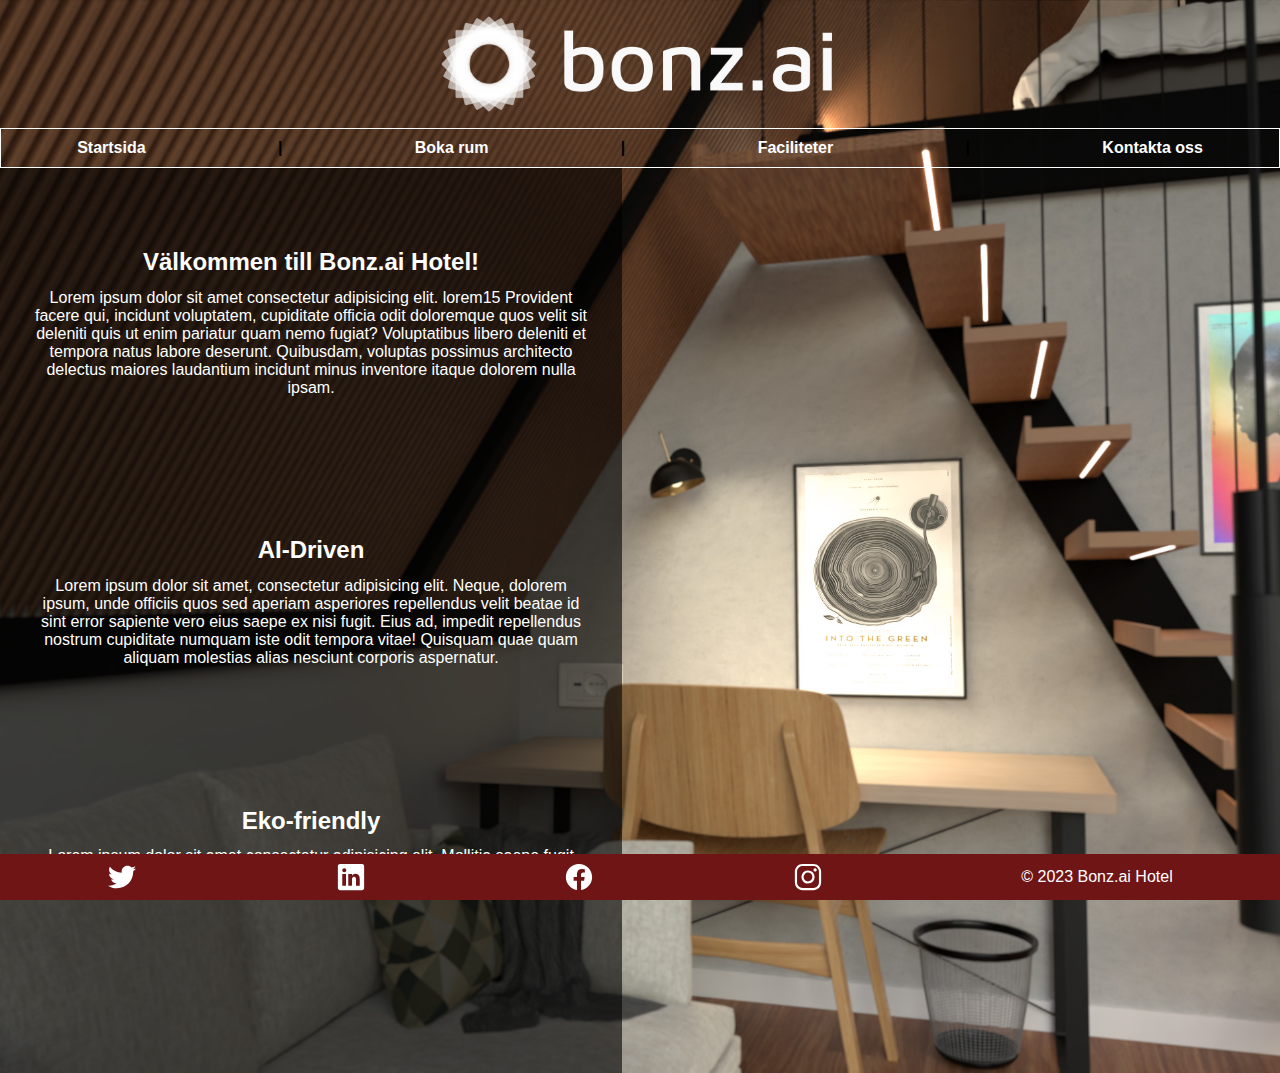
<file: index.html>
<!DOCTYPE html>
<html lang="en">
<head>
    <meta charset="UTF-8">
    <meta name="viewport" content="width=device-width, initial-scale=1.0">
    <link rel="stylesheet" href="style.css">
    <title>Bonz.ai</title>
</head>
<body>
    <header>
        <img class="header-icon" src="assets/logo/bonz.ai-logo-white-landscape.png" alt="header-icon">
    </header>

    <nav>
        <a href="index.html">Startsida</a> |
        <a href="boka.html">Boka rum</a> |
        <a href="faciliteter.html">Faciliteter</a> |
        <a href="%">Kontakta oss</a> 
    </nav>


<main>
    <section class="section-startsida">
        <aside class="black-box-startsida">
            <h2>Välkommen till Bonz.ai Hotel!</h2>
            <p>Lorem ipsum dolor sit amet consectetur adipisicing elit. lorem15 Provident facere qui, incidunt voluptatem, cupiditate officia odit doloremque quos velit sit deleniti quis ut enim pariatur quam nemo fugiat? Voluptatibus libero deleniti et tempora natus labore deserunt. Quibusdam, voluptas possimus architecto delectus maiores laudantium incidunt minus inventore itaque dolorem nulla ipsam.</p>
            <h2>AI-Driven</h2>
            <p>Lorem ipsum dolor sit amet, consectetur adipisicing elit. Neque, dolorem ipsum, unde officiis quos sed aperiam asperiores repellendus velit beatae id sint error sapiente vero eius saepe ex nisi fugit. Eius ad, impedit repellendus nostrum cupiditate numquam iste odit tempora vitae! Quisquam quae quam aliquam molestias alias nesciunt corporis aspernatur.</p>
            <h2>Eko-friendly</h2>
            <p>Lorem ipsum dolor sit amet consectetur adipisicing elit. Mollitia saepe fugit atque neque. Lorem ipsum dolor sit amet consectetur, adipisicing elit. Voluptates autem est quas illo ea saepe!</p>
        </aside>
    </section>
</main>


    <footer class="footer">
        <img class="footer-icon" src="assets/logo/logo-twitter.svg" alt="twitter">
        <img class="footer-icon" src="assets/logo/logo-linkedin.svg" alt="linkedin">
        <img class="footer-icon" src="assets/logo/logo-facebook.svg" alt="facebook">
        <img class="footer-icon" src="assets/logo/logo-instagram.svg" alt="instagram">
        <p>&copy; 2023 Bonz.ai Hotel</p>
    </footer>
</body>
</html>
</file>
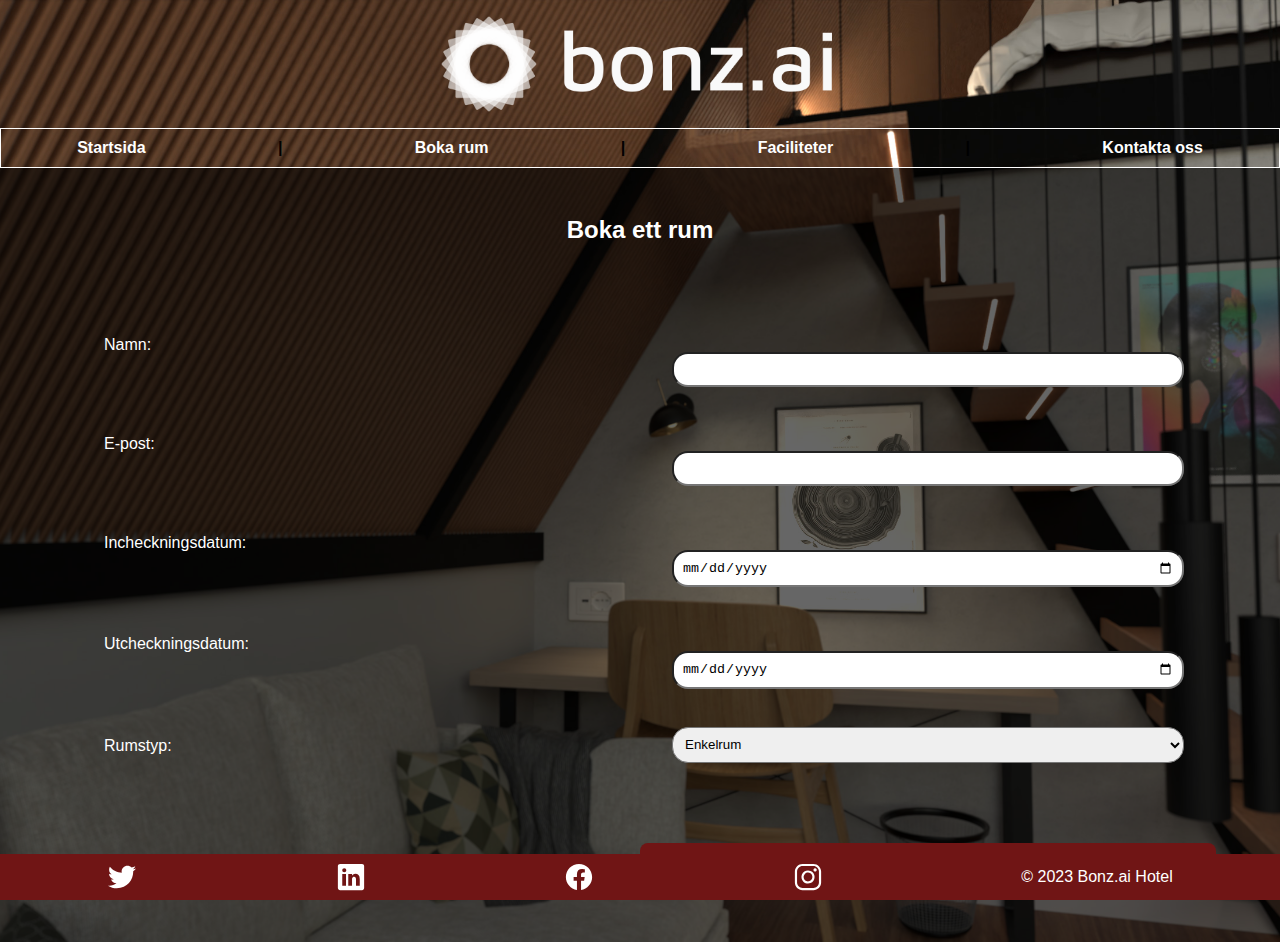
<file: boka.html>
<!DOCTYPE html>
<html lang="en">
<head>
    <meta charset="UTF-8">
    <meta name="viewport" content="width=device-width, initial-scale=1.0">
    <link rel="stylesheet" href="style.css">
    <title>Boka Rum</title>
</head>
<body class="boka-body">
    <header>
        <img class="header-icon" src="assets/logo/bonz.ai-logo-white-landscape.png" alt="header-icon">
    </header>

    <nav>
        <a href="index.html">Startsida</a> |
        <a href="boka.html">Boka rum</a> |
        <a href="faciliteter.html">Faciliteter</a> |
        <a href="%">Kontakta oss</a> 
    </nav>

<main>

    <section class="black-box-boka">
        <h2 class="boka-h2">Boka ett rum</h2>
        <form class="boka-form" action="bokningsprocess.php" method="post">
            <label for="name">Namn:</label>
            <input type="text" id="name" name="name" required>
    
            <label for="email">E-post:</label>
            <input type="email" id="email" name="email" required>
    
            <label for="check-in">Incheckningsdatum:</label>
            <input type="date" id="check-in" name="check-in" required>
    
            <label for="check-out">Utcheckningsdatum:</label>
            <input type="date" id="check-out" name="check-out" required>
    
            <label for="room-type">Rumstyp:</label>
            <select id="room-type" name="room-type" required>
                <option value="single">Enkelrum</option>
                <option value="double">Dubbelrum</option>
                <option value="suite">Penthouse babyyyyy</option>
            </select>
    
                <button class="boka-button" type="submit">Boka rum</button>
            </form>
    </section>
</main>

    <footer class="footer">
        <img class="footer-icon" src="assets/logo/logo-twitter.svg" alt="twitter">
        <img class="footer-icon" src="assets/logo/logo-linkedin.svg" alt="linkedin">
        <img class="footer-icon" src="assets/logo/logo-facebook.svg" alt="facebook">
        <img class="footer-icon" src="assets/logo/logo-instagram.svg" alt="instagram">
        <p>&copy; 2023 Bonz.ai Hotel</p>
    </footer>
</body>
</html>
</file>
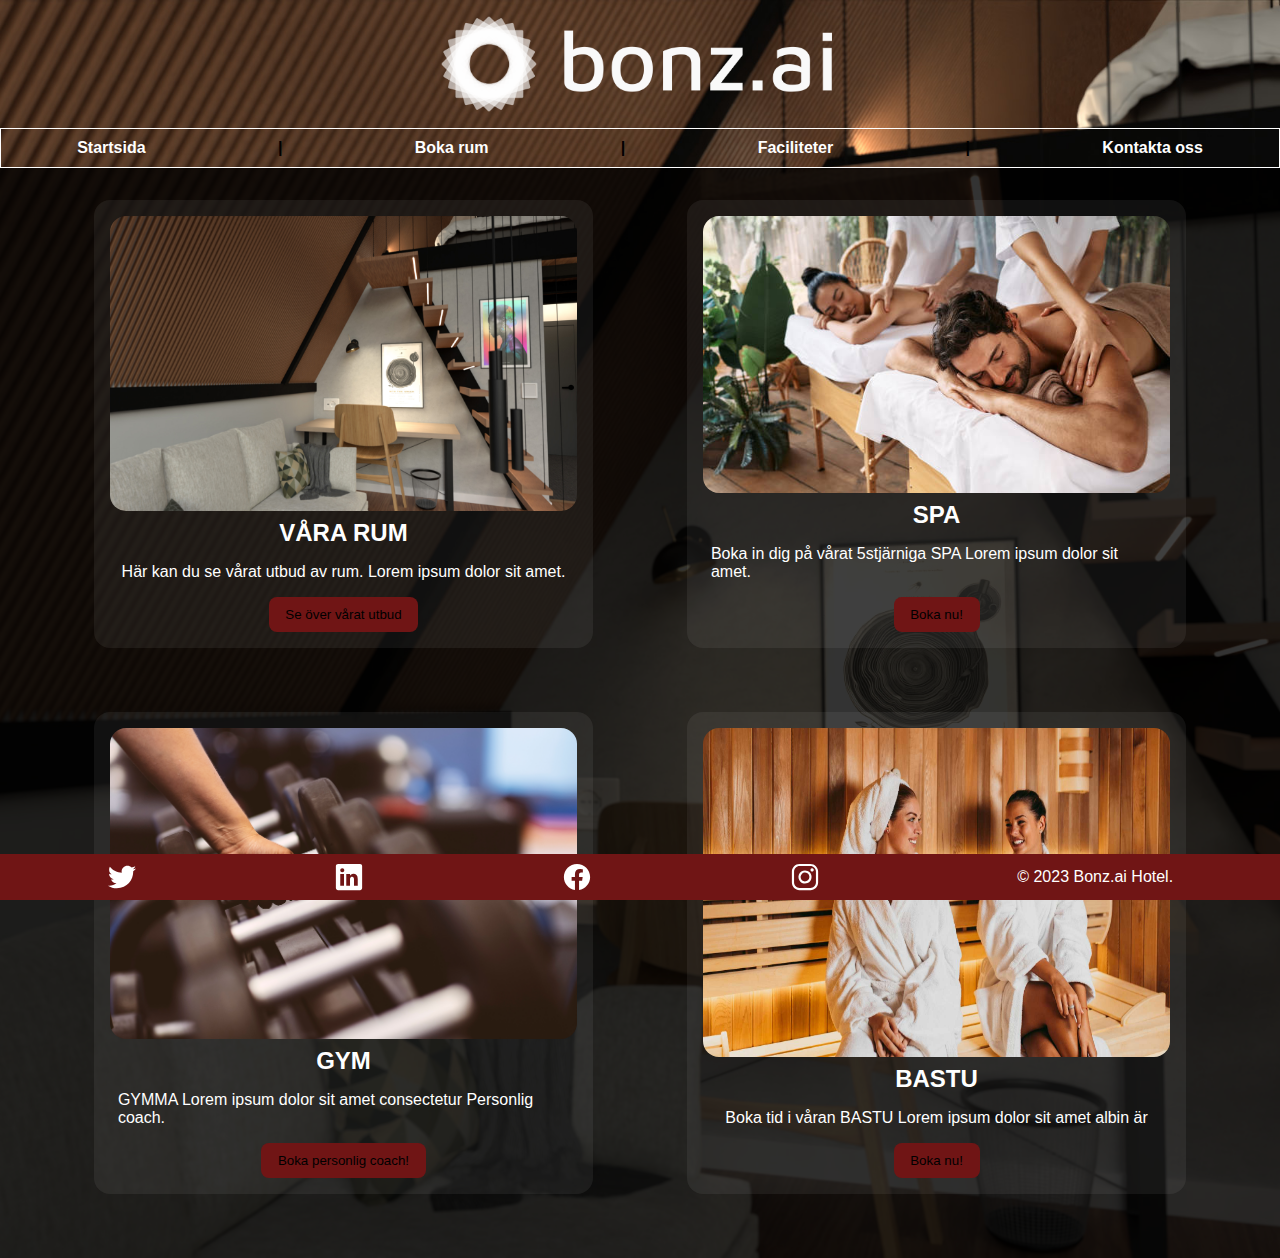
<file: faciliteter.html>
<!DOCTYPE html>
<html lang="en">
<head>
    <meta charset="UTF-8">
    <meta name="viewport" content="width=device-width, initial-scale=1.0">
    <link rel="stylesheet" href="style.css">
    <title>Faciliteter</title>
</head>
<body>
    <header>
        <img class="header-icon" src="assets/logo/bonz.ai-logo-white-landscape.png" alt="header-icon">
    </header>

    <nav>
        <a href="index.html">Startsida</a> |
        <a href="boka.html">Boka rum</a> |
        <a href="faciliteter.html">Faciliteter</a> |
        <a href="%">Kontakta oss</a> 
    </nav>

    <main>
        <div class="black-box-facilities">
            <article class="facilities-article">
                <img class="facilities-images" src="assets/photos/01-day.jpg" alt="Rum">
                <h2 class="facilities-h2">VÅRA RUM</h2>
                <p>Här kan du se vårat utbud av rum. Lorem ipsum dolor sit amet.</p>
                <button class="facilities-button">Se över vårat utbud</button>
        </article>
        <article class="facilities-article">
                <img class="facilities-images" src="assets/photos/SPA.jpg" alt="SPA">
                <h2 class="facilities-h2">SPA</h2>
                <p>Boka in dig på vårat 5stjärniga SPA Lorem ipsum dolor sit amet.</p>
                <button class="facilities-button">Boka nu!</button>
        </article>
        <article class="facilities-article">
                <img class="facilities-images" src="assets/photos/gym.jpg" alt="GYM">
                <h2 class="facilities-h2">GYM</h2>
                <p>GYMMA Lorem ipsum dolor sit amet consectetur Personlig coach.</p>
                <button class="facilities-button">Boka personlig coach!</button>
        </article>
        <article class="facilities-article">
                <img class="facilities-images" src="assets/photos/bastu.jpg" alt="BASTU">
                <h2 class="facilities-h2">BASTU</h2>
                <p>Boka tid i våran BASTU Lorem ipsum dolor sit amet albin är</p>
                <button class="facilities-button">Boka nu!</button>
            </article>
        </div>
    </main>


    <footer class="footer">
        <img class="footer-icon" src="assets/logo/logo-twitter.svg" alt="twitter">
        <img class="footer-icon" src="assets/logo/logo-linkedin.svg" alt="linkedin">
        <img class="footer-icon" src="assets/logo/logo-facebook.svg" alt="facebook">
        <img class="footer-icon" src="assets/logo/logo-instagram.svg" alt="instagram">
        <p>&copy; 2023 Bonz.ai Hotel.</p>
    </footer>
</body>
</html>
</file>
<file: style.css>
/* Ramen för varje sida */

*, html {
    margin: 0;
    padding: 0;
    box-sizing: border-box;
}

body {
    background-image: url('assets/photos/01-day.jpg'); 
    background-size: cover;
    background-position: center;
    background-repeat: no-repeat;
    font-family: Verdana, Tahoma, sans-serif;
}

header {
    display: flex;
    justify-content: center;
    padding: 1rem;
    height: 15%;
}

.header-icon {
    height: 6rem;
}

nav {
    display: flex;
    justify-content: space-around;
    border: 1px solid #ffffff;
    padding: 10px;
    font-weight: bold;
    transition: all 0.5s;
}

nav a {
    text-decoration: none;
    color: white;
}

nav a:hover {
    text-decoration: underline;
}

.footer {
    display: flex;
    background-color: #701515;
    color: #fff;
    justify-content: space-around;
    padding: 0.5rem;
    bottom: 0; 
    position: fixed;
    width: 100vw;
    margin-top: 10em;
}

footer p {
    margin-top: 0.4rem;
}

.footer-icon {
    height: 30px;
    width: auto;
}



    /* Specifikt för Startsida */

.section-startsida {
    color: #ffffff;
}

.black-box-startsida {
    height: 100%;
    width: 48.6%;
    background-color: rgba(0, 0, 0, 0.6);
    padding: 2rem;
    text-align: center;
    padding-top: 5rem
}

.black-box-startsida p {
    margin-top: .8rem;
    margin-bottom: 25%;
}

@media screen and (width: 430px) {

    .black-box-startsida {
        width: 100%;
    }
    
}



    /* Specifikt för Boka ett rum */

.boka-h2 {
    padding: 0.5em;
}
.boka-form > * {
    margin-top: 0.5em;
}

.black-box-boka {
    background-color: rgba(0, 0, 0, 0.6);
    color: white;
}

.black-box-boka h2 {
    text-align: center;
    padding-top: 3rem;
}

.boka-form {
display: grid;
grid-template-columns: 50% 50%;
padding: 5%;
}

.boka-form input, label, select {
    padding: .5rem;
    border-radius: 1rem;
    margin: 2rem;
}

.boka-button {
    grid-column: 2; 
    grid-area: 0, 1;
    background-color: #701515;
    padding: 0.75em 1.25em ;
    border-radius: 0.5rem;
    margin-top: 3rem;
    cursor: pointer;
    border: none;
    transition: all 0.2s;
    }

.boka-button:hover {
    background-color: #a83535;
}


@media screen and (width: 430px) {

    .boka-form {
        padding: .5%;
    }

    .boka-button {
        grid-column: span 2;
        margin: 2rem;
        margin-top: 4rem;
        margin-bottom: 4rem;
}

}



    /*specifikt för faciliteter */

.black-box-facilities {
    background-color: rgba(0, 0, 0, 0.8);
    display: flex;
    flex-wrap: wrap;
    justify-content: space-evenly;
    padding: 1rem;
}

.facilities-article {
    flex-direction: column;
    max-width: 40%;
    padding: 1rem;
    margin: 1rem;
    margin-bottom: 3rem;
    background-color: #ffffff10;
    border-radius: 1rem;
    display: flex;
    align-items: center;
}
.facilities-article p {
    padding: 0.5em;
    color: #ffffff;
}

.facilities-images {
    width: 100%;
    height: 100%;
    border-radius: 1rem;
    margin-bottom: .5rem;
}

.facilities-h2 {
    font-size: 1.5;
    margin-bottom: 0.5rem;
    text-align: center;
    color: #ffffff;
}

.facilities-button {
    background-color: #701515;
    padding: 0.75em 1.25em ;
    border-radius: 0.5rem;
    margin-top: .5rem;
    cursor: pointer;
    border: none;
    transition: all 0.2s;
}
.facilities-button:hover {
    background-color: #a83535;
}

@media screen and (width: 430px) {

    .black-box-facilities {
        flex-wrap: nowrap;
        flex-direction: column;
        align-items: center;
    }

    .facilities-article {
        max-width: 80%;   
    }

}
</file>
